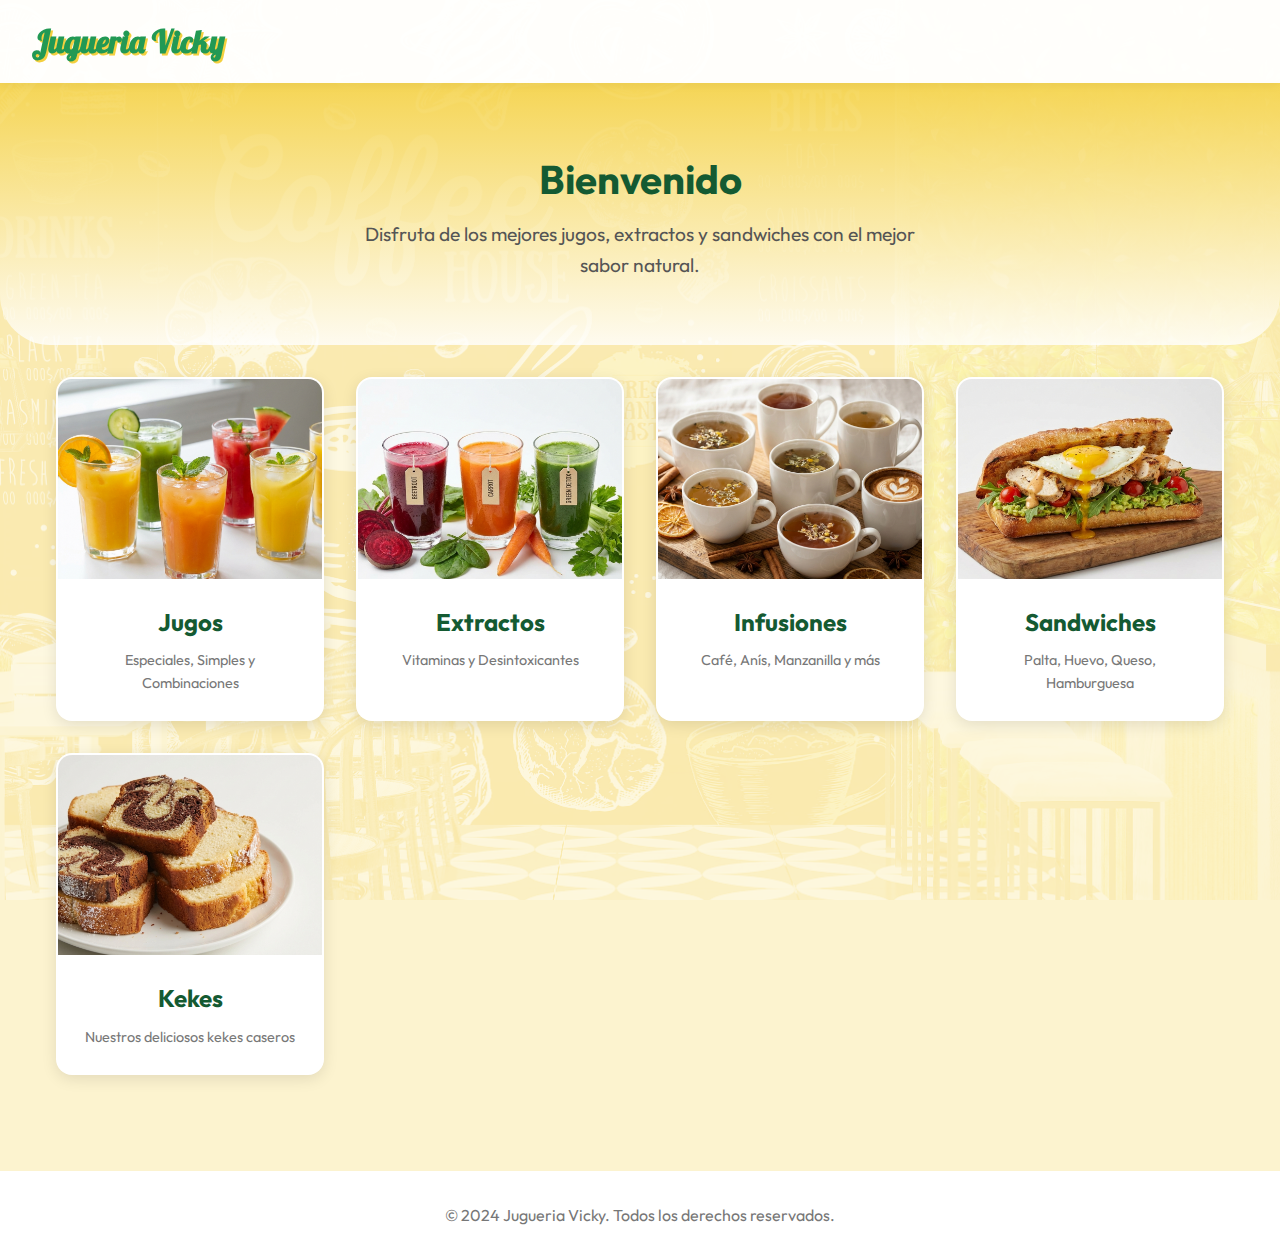
<file: index.html>
<!DOCTYPE html>
<html lang="es">

<head>
    <meta charset="UTF-8">
    <meta name="viewport" content="width=device-width, initial-scale=1.0">
    <title>Jugueria Vicky - Menú Digital</title>
    <link rel="stylesheet" href="css/styles.css">
</head>

<body>

    <header>
        <div class="logo">
            <h1>Jugueria Vicky</h1>
        </div>
    </header>

    <section class="hero">
        <h2>Bienvenido</h2>
        <p>Disfruta de los mejores jugos, extractos y sandwiches con el mejor sabor natural.</p>
    </section>

    <main class="container">
        <div class="categories-grid">

            <!-- Categoría: Jugos -->
            <a href="pages/jugos.html" class="card">
                <div class="card-img">
                    <img src="assets/images/cat-jugos.png" alt="Jugos Naturales">
                </div>
                <div class="card-info">
                    <h3>Jugos</h3>
                    <p>Especiales, Simples y Combinaciones</p>
                </div>
            </a>

            <!-- Categoría: Extractos -->
            <a href="pages/extractos.html" class="card">
                <div class="card-img">
                    <img src="assets/images/cat-extractos.png" alt="Extractos y Vitaminas">
                </div>
                <div class="card-info">
                    <h3>Extractos</h3>
                    <p>Vitaminas y Desintoxicantes</p>
                </div>
            </a>

            <!-- Categoría: Infusiones -->
            <a href="pages/infusiones.html" class="card">
                <div class="card-img">
                    <img src="assets/images/cat-infusiones.png" alt="Infusiones y Café">
                </div>
                <div class="card-info">
                    <h3>Infusiones</h3>
                    <p>Café, Anís, Manzanilla y más</p>
                </div>
            </a>

            <!-- Categoría: Sandwiches -->
            <a href="pages/sandwiches.html" class="card">
                <div class="card-img">
                    <img src="assets/images/cat-sandwiches.png" alt="Sandwiches">
                </div>
                <div class="card-info">
                    <h3>Sandwiches</h3>
                    <p>Palta, Huevo, Queso, Hamburguesa</p>
                </div>
            </a>

            <!-- Categoría: Kekes -->
            <a href="pages/kekes.html" class="card">
                <div class="card-img">
                    <img src="assets/images/cat-kekes.png" alt="Kekes del día">
                </div>
                <div class="card-info">
                    <h3>Kekes</h3>
                    <p>Nuestros deliciosos kekes caseros</p>
                </div>
            </a>

        </div>
    </main>

    <footer style="text-align: center; padding: 2rem; color: #777; background: #fff; margin-top: 2rem;">
        <p>&copy; 2024 Jugueria Vicky. Todos los derechos reservados.</p>
    </footer>

</body>

</html>
</file>
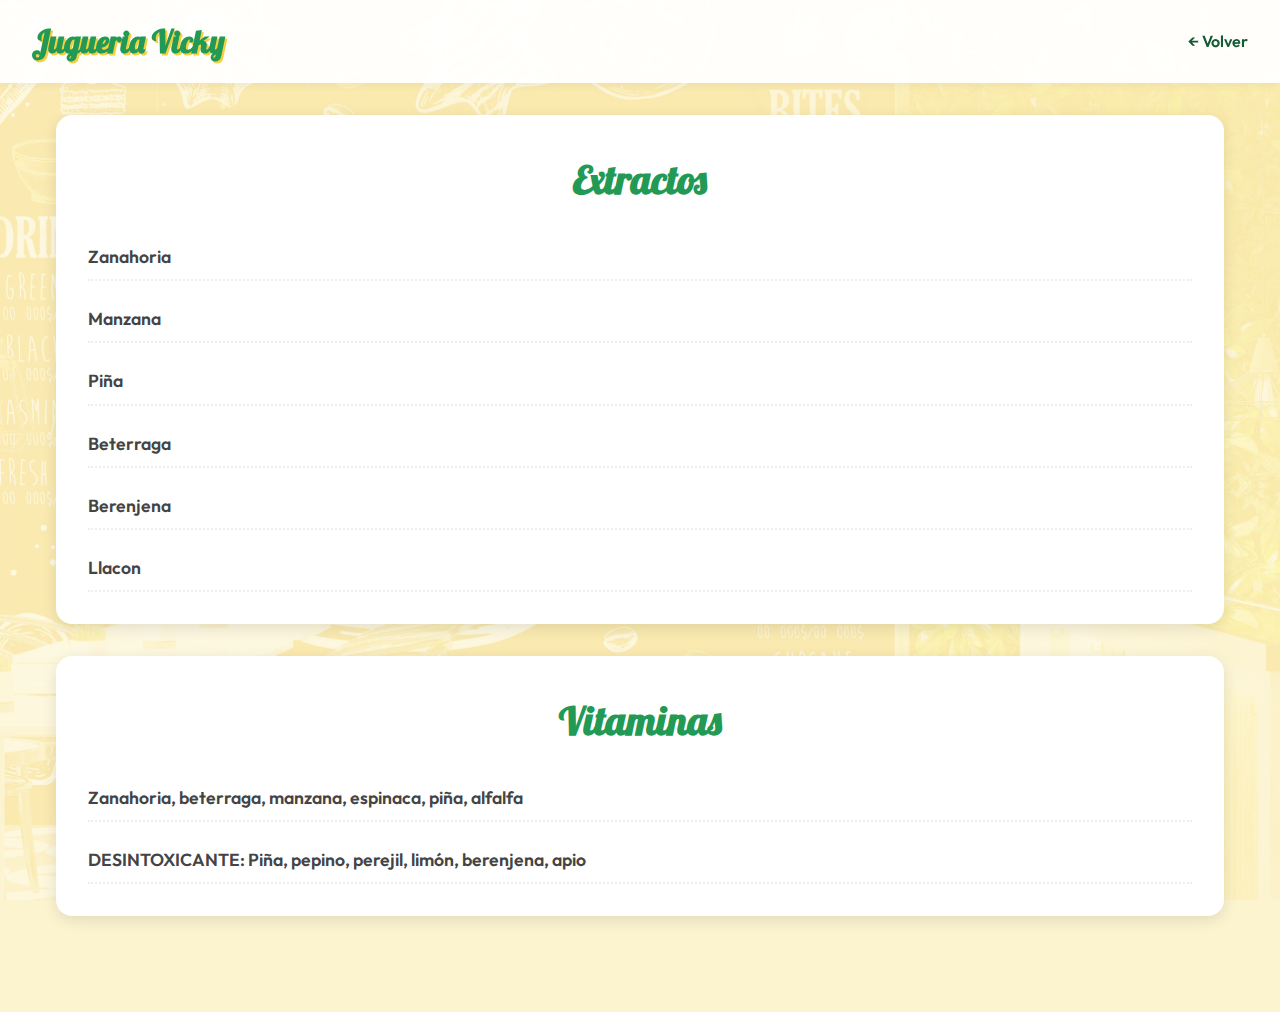
<file: pages/extractos.html>
<!DOCTYPE html>
<html lang="es">

<head>
    <meta charset="UTF-8">
    <meta name="viewport" content="width=device-width, initial-scale=1.0">
    <title>Extractos - Jugueria Vicky</title>
    <link rel="stylesheet" href="../css/styles.css">
</head>

<body>

    <header>
        <div class="logo">
            <h1>Jugueria Vicky</h1>
        </div>
        <a href="../index.html" class="back-btn">
            &larr; Volver
        </a>
    </header>

    <div class="container" style="margin-top: 2rem;">

        <div class="menu-section">
            <h2 class="menu-title">Extractos</h2>
            <div class="menu-list">
                <div class="menu-item"><span class="item-name">Zanahoria</span></div>
                <div class="menu-item"><span class="item-name">Manzana</span></div>
                <div class="menu-item"><span class="item-name">Piña</span></div>
                <div class="menu-item"><span class="item-name">Beterraga</span></div>
                <div class="menu-item"><span class="item-name">Berenjena</span></div>
                <div class="menu-item"><span class="item-name">Llacon</span></div>
            </div>
        </div>

        <div class="menu-section">
            <h2 class="menu-title">Vitaminas</h2>
            <div class="menu-list">
                <div class="menu-item"><span class="item-name">Zanahoria, beterraga, manzana, espinaca, piña,
                        alfalfa</span></div>
                <div class="menu-item"><span class="item-name">DESINTOXICANTE: Piña, pepino, perejil, limón, berenjena,
                        apio</span></div>
            </div>
        </div>

    </div>

</body>

</html>
</file>
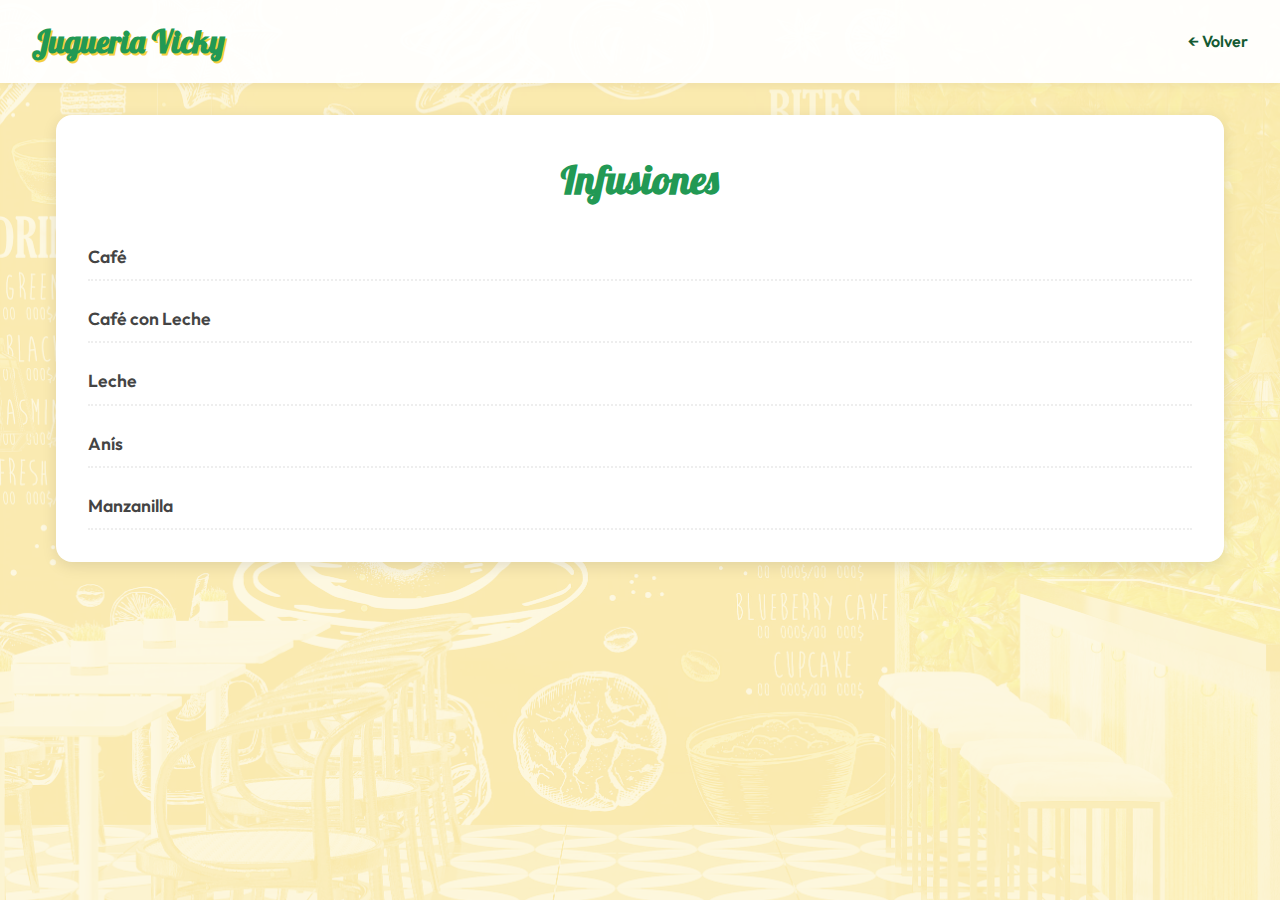
<file: pages/infusiones.html>
<!DOCTYPE html>
<html lang="es">

<head>
    <meta charset="UTF-8">
    <meta name="viewport" content="width=device-width, initial-scale=1.0">
    <title>Infusiones - Jugueria Vicky</title>
    <link rel="stylesheet" href="../css/styles.css">
</head>

<body>

    <header>
        <div class="logo">
            <h1>Jugueria Vicky</h1>
        </div>
        <a href="../index.html" class="back-btn">
            &larr; Volver
        </a>
    </header>

    <div class="container" style="margin-top: 2rem;">

        <div class="menu-section">
            <h2 class="menu-title">Infusiones</h2>
            <div class="menu-list">
                <div class="menu-item"><span class="item-name">Café</span></div>
                <div class="menu-item"><span class="item-name">Café con Leche</span></div>
                <div class="menu-item"><span class="item-name">Leche</span></div>
                <div class="menu-item"><span class="item-name">Anís</span></div>
                <div class="menu-item"><span class="item-name">Manzanilla</span></div>
            </div>
        </div>

    </div>

</body>

</html>
</file>
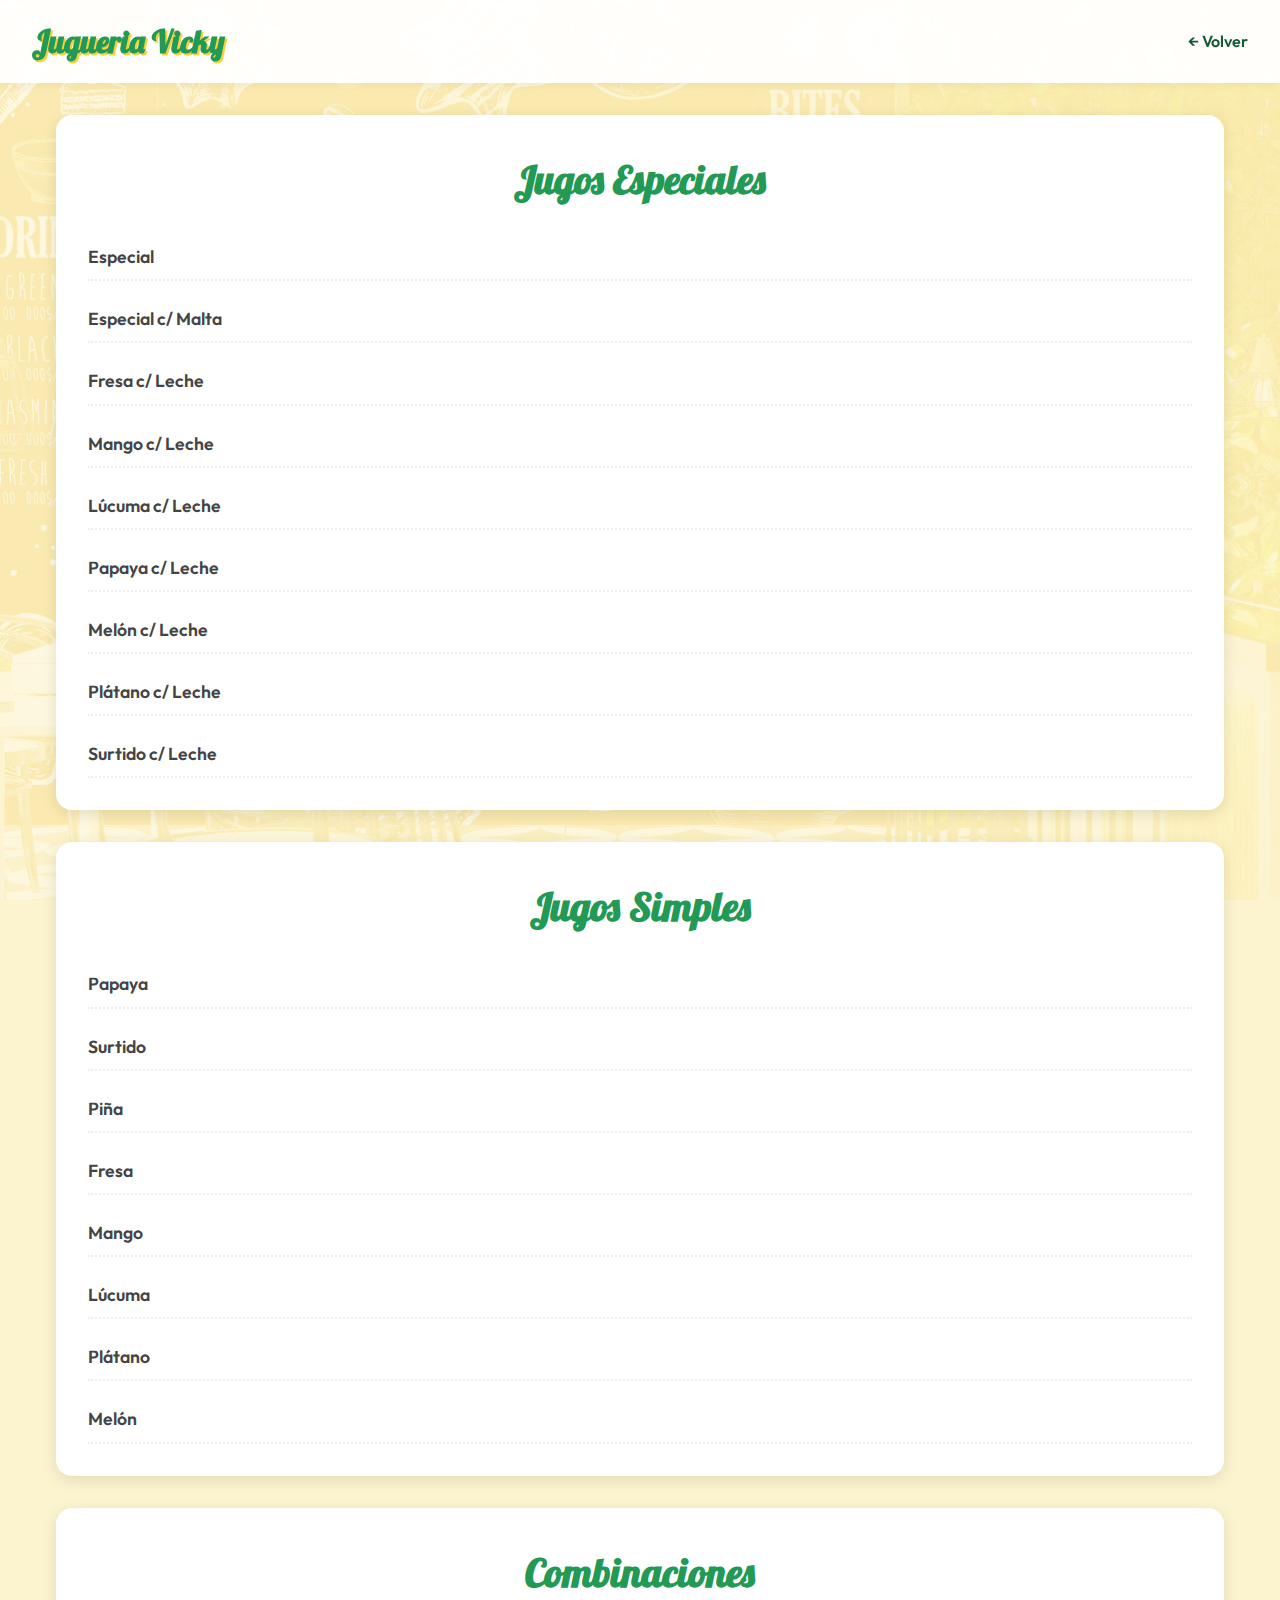
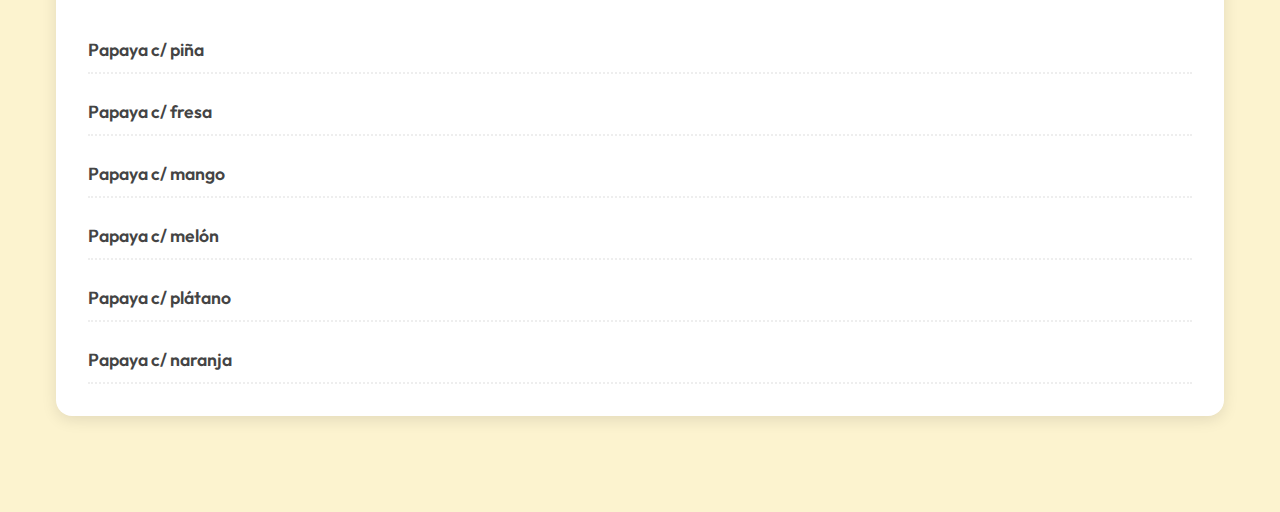
<file: pages/jugos.html>
<!DOCTYPE html>
<html lang="es">

<head>
    <meta charset="UTF-8">
    <meta name="viewport" content="width=device-width, initial-scale=1.0">
    <title>Jugos - Jugueria Vicky</title>
    <link rel="stylesheet" href="../css/styles.css">
</head>

<body>

    <header>
        <div class="logo">
            <h1>Jugueria Vicky</h1>
        </div>
        <a href="../index.html" class="back-btn">
            &larr; Volver
        </a>
    </header>

    <div class="container" style="margin-top: 2rem;">

        <div class="menu-section">
            <h2 class="menu-title">Jugos Especiales</h2>
            <div class="menu-list">
                <div class="menu-item"><span class="item-name">Especial</span></div>
                <div class="menu-item"><span class="item-name">Especial c/ Malta</span></div>
                <div class="menu-item"><span class="item-name">Fresa c/ Leche</span></div>
                <div class="menu-item"><span class="item-name">Mango c/ Leche</span></div>
                <div class="menu-item"><span class="item-name">Lúcuma c/ Leche</span></div>
                <div class="menu-item"><span class="item-name">Papaya c/ Leche</span></div>
                <div class="menu-item"><span class="item-name">Melón c/ Leche</span></div>
                <div class="menu-item"><span class="item-name">Plátano c/ Leche</span></div>
                <div class="menu-item"><span class="item-name">Surtido c/ Leche</span></div>
            </div>
        </div>

        <div class="menu-section">
            <h2 class="menu-title">Jugos Simples</h2>
            <div class="menu-list">
                <div class="menu-item"><span class="item-name">Papaya</span></div>
                <div class="menu-item"><span class="item-name">Surtido</span></div>
                <div class="menu-item"><span class="item-name">Piña</span></div>
                <div class="menu-item"><span class="item-name">Fresa</span></div>
                <div class="menu-item"><span class="item-name">Mango</span></div>
                <div class="menu-item"><span class="item-name">Lúcuma</span></div>
                <div class="menu-item"><span class="item-name">Plátano</span></div>
                <div class="menu-item"><span class="item-name">Melón</span></div>
            </div>
        </div>

        <div class="menu-section">
            <h2 class="menu-title">Combinaciones</h2>
            <div class="menu-list">
                <div class="menu-item"><span class="item-name">Papaya c/ piña</span></div>
                <div class="menu-item"><span class="item-name">Papaya c/ fresa</span></div>
                <div class="menu-item"><span class="item-name">Papaya c/ mango</span></div>
                <div class="menu-item"><span class="item-name">Papaya c/ melón</span></div>
                <div class="menu-item"><span class="item-name">Papaya c/ plátano</span></div>
                <div class="menu-item"><span class="item-name">Papaya c/ naranja</span></div>
            </div>
        </div>

    </div>

</body>

</html>
</file>
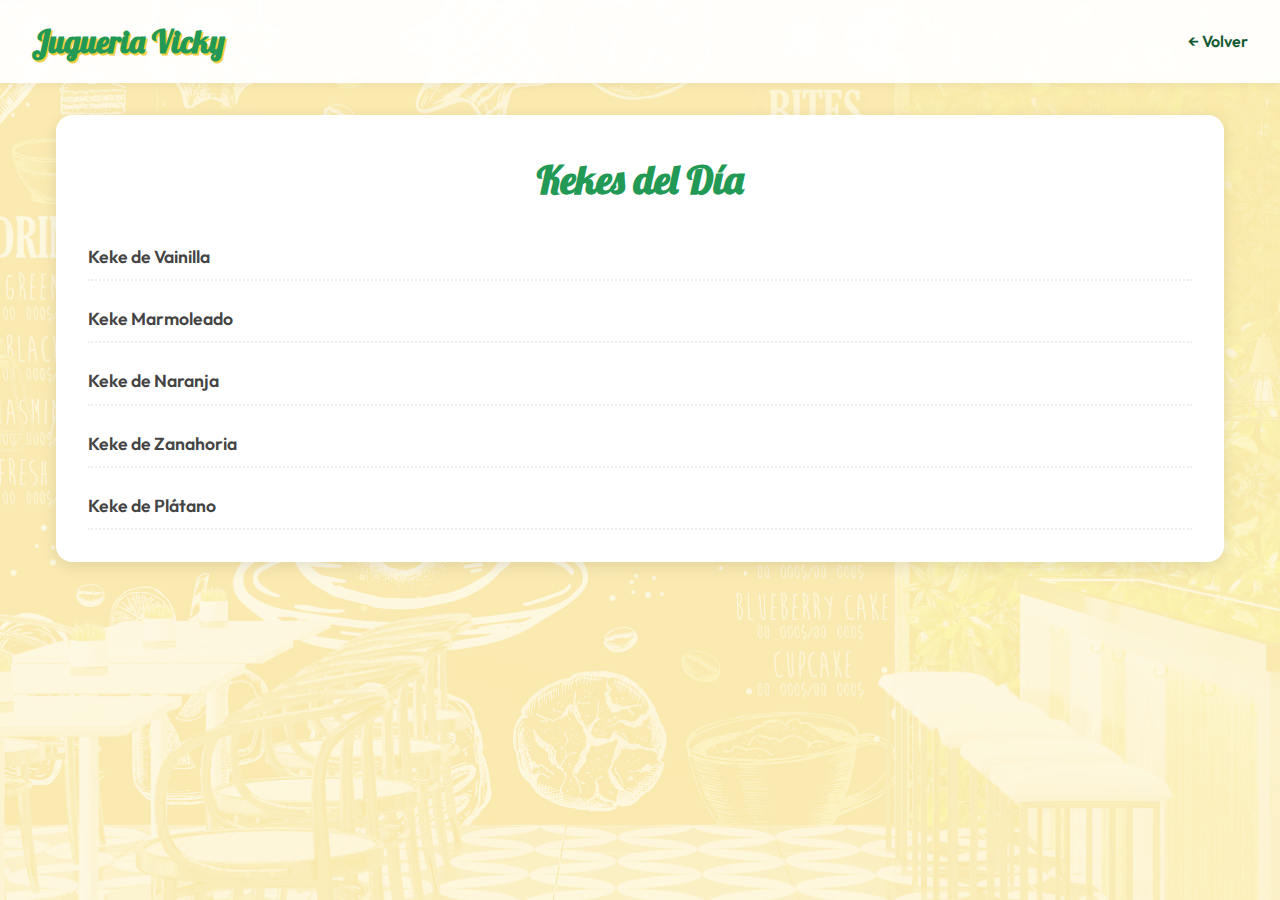
<file: pages/kekes.html>
<!DOCTYPE html>
<html lang="es">

<head>
    <meta charset="UTF-8">
    <meta name="viewport" content="width=device-width, initial-scale=1.0">
    <title>Kekes - Jugueria Vicky</title>
    <link rel="stylesheet" href="../css/styles.css">
</head>

<body>

    <header>
        <div class="logo">
            <h1>Jugueria Vicky</h1>
        </div>
        <a href="../index.html" class="back-btn">
            &larr; Volver
        </a>
    </header>

    <div class="container" style="margin-top: 2rem;">

        <div class="menu-section">
            <h2 class="menu-title">Kekes del Día</h2>
            <div class="menu-list">
                <div class="menu-item"><span class="item-name">Keke de Vainilla</span></div>
                <div class="menu-item"><span class="item-name">Keke Marmoleado</span></div>
                <div class="menu-item"><span class="item-name">Keke de Naranja</span></div>
                <div class="menu-item"><span class="item-name">Keke de Zanahoria</span></div>
                <div class="menu-item"><span class="item-name">Keke de Plátano</span></div>
            </div>
        </div>

    </div>

</body>

</html>
</file>
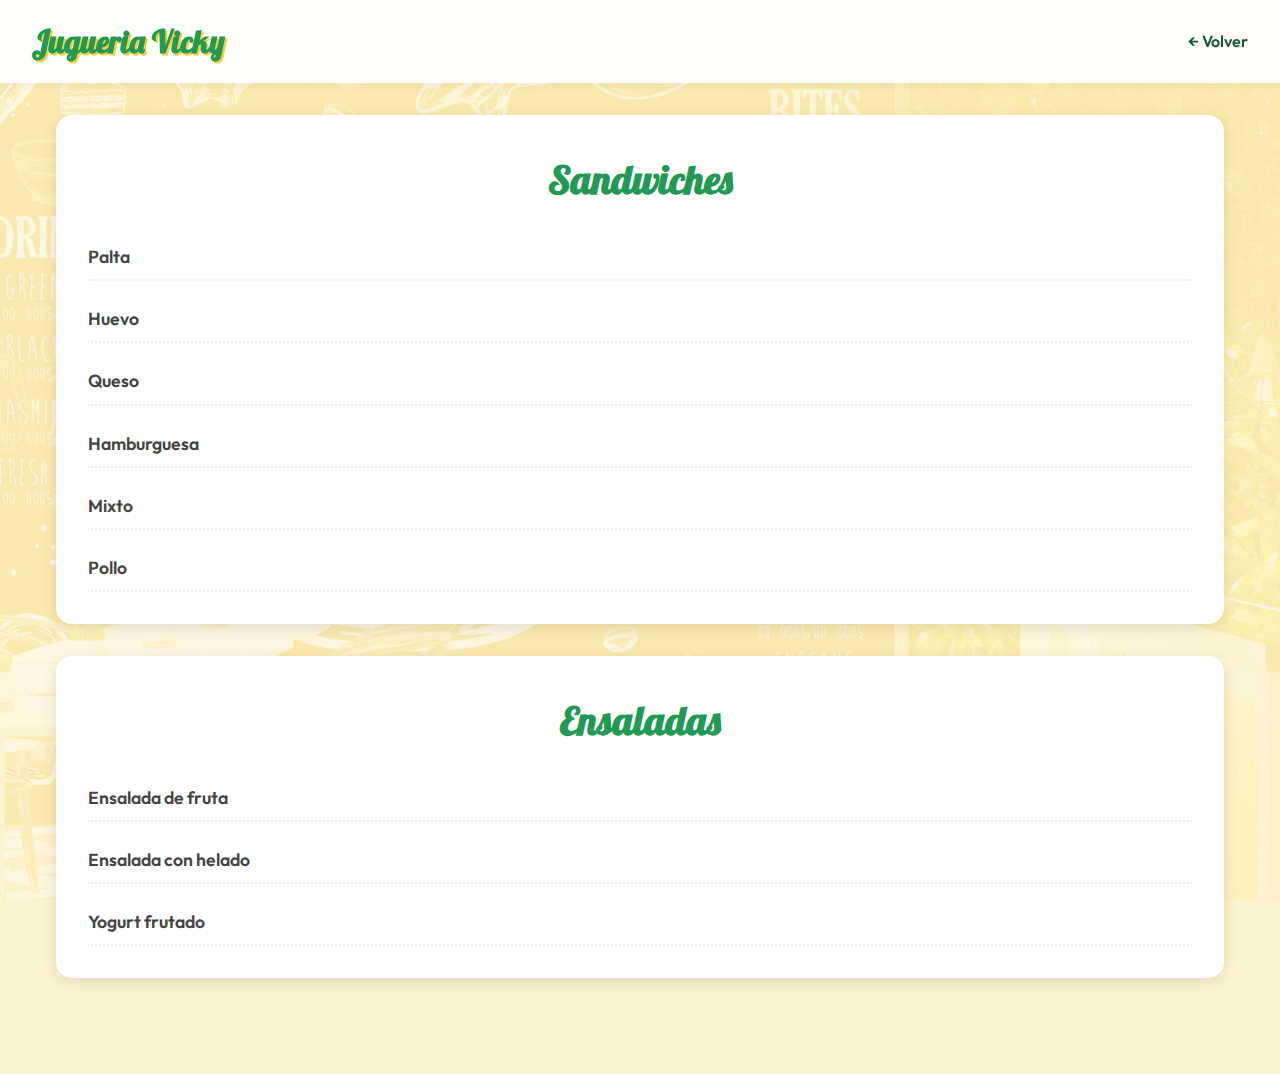
<file: pages/sandwiches.html>
<!DOCTYPE html>
<html lang="es">

<head>
    <meta charset="UTF-8">
    <meta name="viewport" content="width=device-width, initial-scale=1.0">
    <title>Sandwiches - Jugueria Vicky</title>
    <link rel="stylesheet" href="../css/styles.css">
</head>

<body>

    <header>
        <div class="logo">
            <h1>Jugueria Vicky</h1>
        </div>
        <a href="../index.html" class="back-btn">
            &larr; Volver
        </a>
    </header>

    <div class="container" style="margin-top: 2rem;">

        <div class="menu-section">
            <h2 class="menu-title">Sandwiches</h2>
            <div class="menu-list">
                <div class="menu-item"><span class="item-name">Palta</span></div>
                <div class="menu-item"><span class="item-name">Huevo</span></div>
                <div class="menu-item"><span class="item-name">Queso</span></div>
                <div class="menu-item"><span class="item-name">Hamburguesa</span></div>
                <div class="menu-item"><span class="item-name">Mixto</span></div>
                <div class="menu-item"><span class="item-name">Pollo</span></div>
            </div>
        </div>

        <div class="menu-section">
            <h2 class="menu-title">Ensaladas</h2>
            <div class="menu-list">
                <div class="menu-item"><span class="item-name">Ensalada de fruta</span></div>
                <div class="menu-item"><span class="item-name">Ensalada con helado</span></div>
                <div class="menu-item"><span class="item-name">Yogurt frutado</span></div>
            </div>
        </div>

    </div>

</body>

</html>
</file>
<file: css/styles.css>
/* Font Import */
@import url('https://fonts.googleapis.com/css2?family=Outfit:wght@300;400;600;700&family=Lobster&display=swap');

:root {
    --color-yellow: #F4D03F;
    /* Vibrant Yellow from Logo */
    --color-green: #229954;
    /* Fresh Green from Logo */
    --color-green-dark: #145A32;
    /* Darker Green for text */
    --color-white: #FFFFFF;
    --color-cream: #FCF3CF;
    /* Light cream background */
    --color-text: #333333;
    --shadow: 0 4px 15px rgba(0, 0, 0, 0.1);
    --radius: 16px;
    --transition: all 0.3s ease;
}

* {
    margin: 0;
    padding: 0;
    box-sizing: border-box;
}

body {
    font-family: 'Outfit', sans-serif;
    background-color: var(--color-cream);
    color: var(--color-text);
    line-height: 1.6;
    background-image: url('../assets/images/fondo.png');
    background-size: cover;
    background-attachment: fixed;
    background-blend-mode: soft-light;
}

/* Header & Nav */
header {
    background: rgba(255, 255, 255, 0.95);
    padding: 1rem 2rem;
    box-shadow: 0 2px 10px rgba(0, 0, 0, 0.05);
    position: sticky;
    top: 0;
    z-index: 1000;
    display: flex;
    justify-content: space-between;
    align-items: center;
}

.logo h1 {
    font-family: 'Lobster', cursive;
    color: var(--color-green);
    font-size: 2rem;
    text-shadow: 2px 2px 0px var(--color-yellow);
}

.back-btn {
    text-decoration: none;
    color: var(--color-green-dark);
    font-weight: 600;
    display: flex;
    align-items: center;
    gap: 0.5rem;
}

.back-btn:hover {
    color: var(--color-green);
}

/* Hero Section */
.hero {
    text-align: center;
    padding: 4rem 1rem;
    background: linear-gradient(rgba(244, 208, 63, 0.8), rgba(255, 255, 255, 0.8));
    margin-bottom: 2rem;
    border-radius: 0 0 50px 50px;
}

.hero h2 {
    font-size: 2.5rem;
    color: var(--color-green-dark);
    margin-bottom: 0.5rem;
}

.hero p {
    font-size: 1.2rem;
    color: #555;
    max-width: 600px;
    margin: 0 auto;
}

/* Categories Grid */
.container {
    max-width: 1200px;
    margin: 0 auto;
    padding: 0 1rem 4rem;
}

.categories-grid {
    display: grid;
    grid-template-columns: repeat(auto-fit, minmax(250px, 1fr));
    gap: 2rem;
}

.card {
    background: var(--color-white);
    border-radius: var(--radius);
    overflow: hidden;
    box-shadow: var(--shadow);
    transition: var(--transition);
    text-decoration: none;
    color: inherit;
    display: flex;
    flex-direction: column;
    border: 2px solid transparent;
}

.card:hover {
    transform: translateY(-5px);
    box-shadow: 0 8px 25px rgba(0, 0, 0, 0.15);
    border-color: var(--color-yellow);
}

.card-img {
    height: 200px;
    overflow: hidden;
}

.card-img img {
    width: 100%;
    height: 100%;
    object-fit: cover;
    transition: transform 0.5s ease;
}

.card:hover .card-img img {
    transform: scale(1.1);
}

.card-info {
    padding: 1.5rem;
    text-align: center;
    background: white;
}

.card-info h3 {
    color: var(--color-green-dark);
    font-size: 1.5rem;
    margin-bottom: 0.5rem;
}

.card-info p {
    color: #777;
    font-size: 0.9rem;
}

/* Menu List Pages */
.menu-section {
    background: white;
    padding: 2rem;
    border-radius: var(--radius);
    box-shadow: var(--shadow);
    margin-bottom: 2rem;
}

.menu-title {
    text-align: center;
    color: var(--color-green);
    font-family: 'Lobster', cursive;
    font-size: 2.5rem;
    margin-bottom: 2rem;
}

.menu-list {
    display: grid;
    gap: 1.5rem;
}

.menu-item {
    display: flex;
    justify-content: space-between;
    align-items: center;
    padding-bottom: 0.5rem;
    border-bottom: 2px dotted #eee;
}

.item-name {
    font-weight: 600;
    color: #444;
    font-size: 1.1rem;
}

.item-price {
    font-weight: 700;
    color: var(--color-green-dark);
    background: var(--color-cream);
    padding: 0.2rem 0.8rem;
    border-radius: 20px;
}

/* Responsive */
@media (max-width: 768px) {
    .categories-grid {
        grid-template-columns: 1fr;
    }

    .hero h2 {
        font-size: 2rem;
    }
}
</file>
